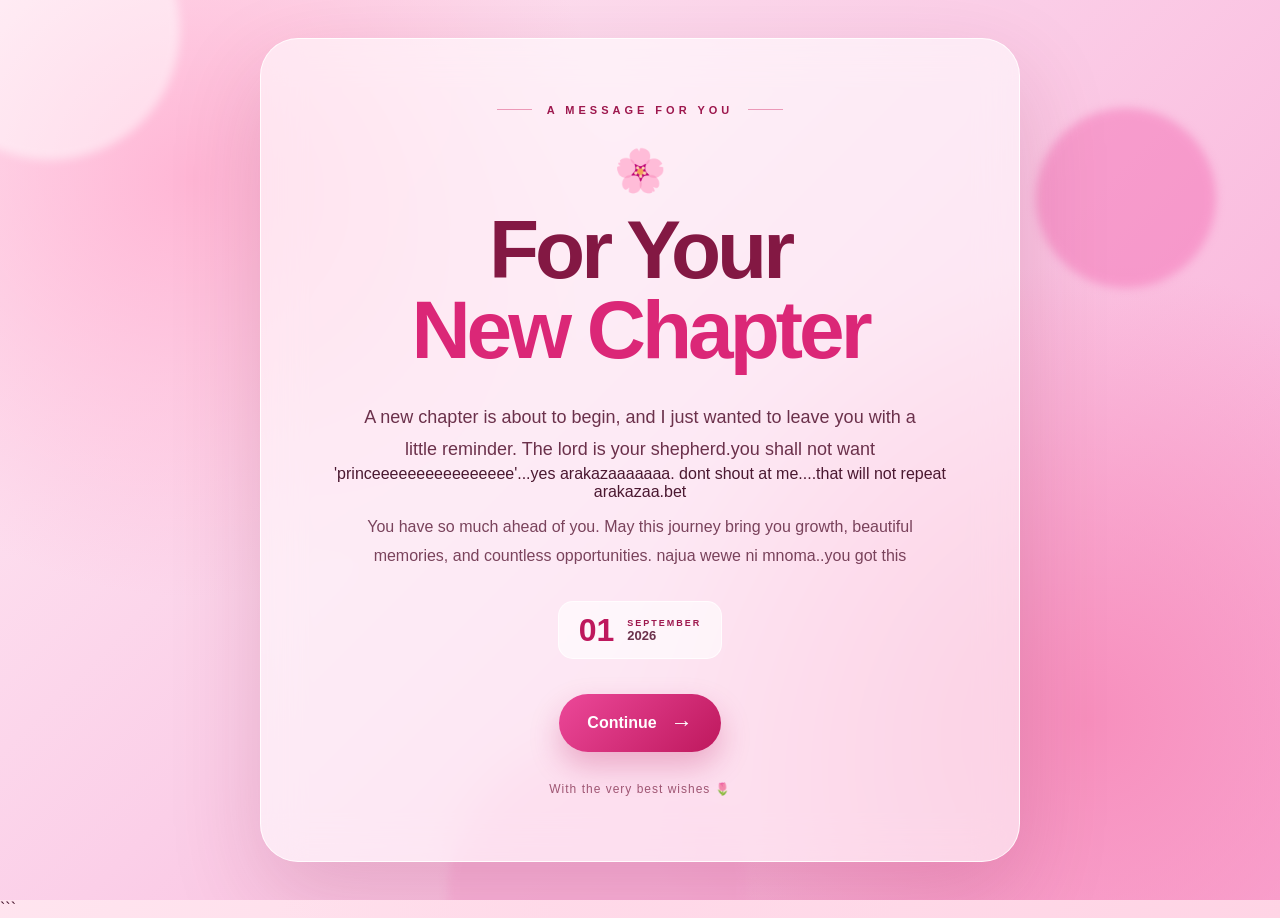
<file: index.html>
<!DOCTYPE html>
<html lang="en">
<head>
    <meta charset="UTF-8">
    <meta name="viewport" content="width=device-width, initial-scale=1.0">

    <title>For Your New Chapter 🌸</title>

    <link rel="stylesheet" href="style.css">
</head>

<body>

    <main class="opening-page">

        <!-- Decorative background -->
        <div class="glow glow-one"></div>
        <div class="glow glow-two"></div>
        <div class="glow glow-three"></div>

        <!-- Main cover -->
        <section class="opening-card">

            <div class="opening-top">
                <span class="opening-line"></span>

                <span class="opening-label">
                    A MESSAGE FOR YOU
                </span>

                <span class="opening-line"></span>
            </div>


            <div class="flower">🌸</div>


            <h1>
                For Your<br>
                <span>New Chapter</span>
            </h1>


            <p class="opening-message">
                A new chapter is about to begin,
                and I just wanted to leave you with
                a little reminder.
                The lord is your shepherd.you shall not want
            </p>
            <p>'princeeeeeeeeeeeeeeee'...yes arakazaaaaaaa.
                dont shout at me....that will not repeat arakazaa.bet

        


            </p>

            <p class="opening-message second">
                You have so much ahead of you.
                May this journey bring you growth,
                beautiful memories, and countless
                opportunities.
                najua wewe ni mnoma..you got this
            </p>


            <div class="date">
                <span>01</span>
                <div>
                    <small>SEPTEMBER</small>
                    <strong>2026</strong>
                </div>
            </div>


            <a href="message.html" class="opening-button">

                <span>Continue</span>

                <span class="arrow">→</span>

            </a>


            <p class="bottom-text">
                With the very best wishes 🌷
            </p>

        </section>

    </main>

</body>
</html>
```
</file>
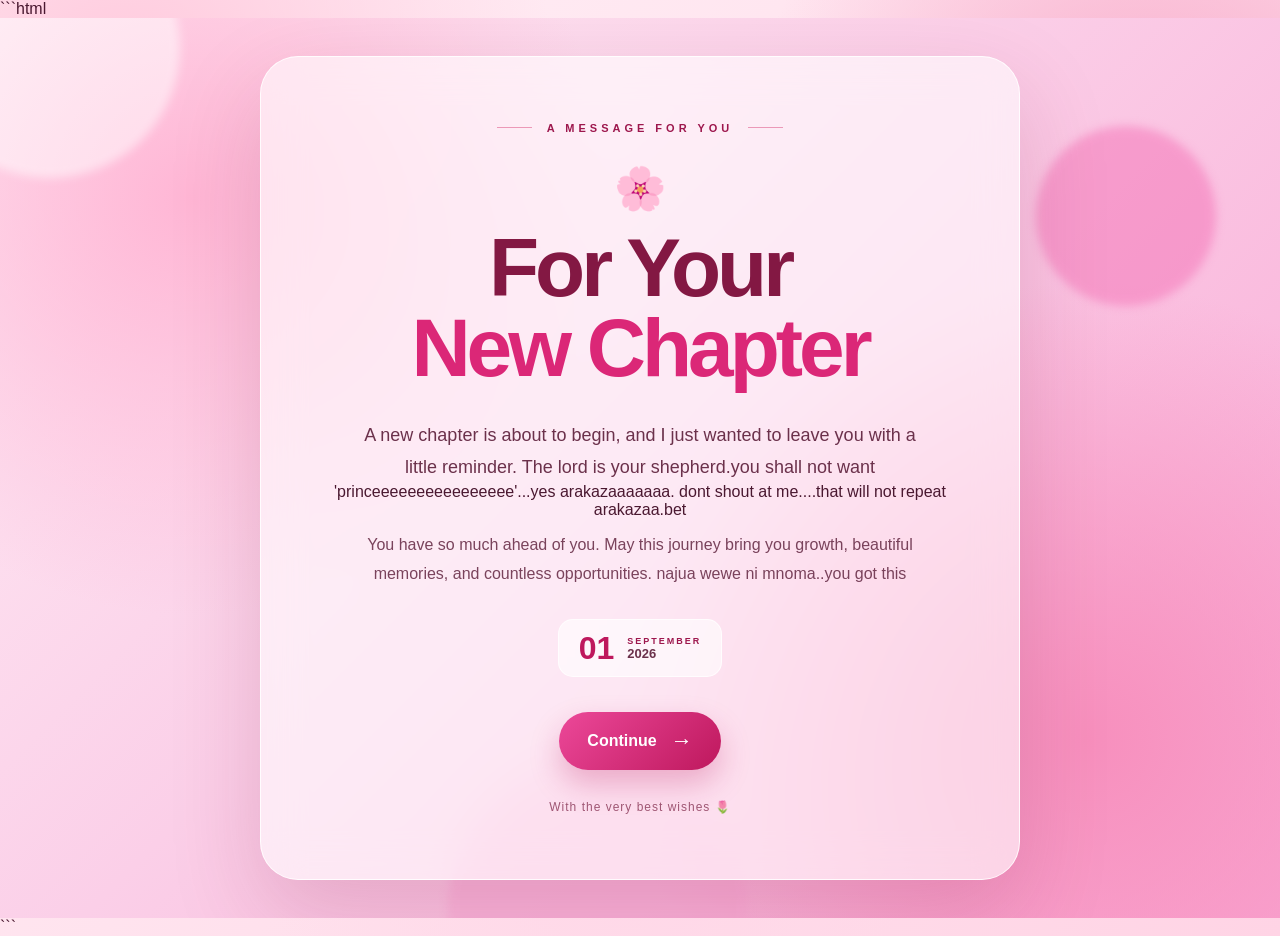
<file: arakaza/index.html>
```html
<!DOCTYPE html>
<html lang="en">
<head>
    <meta charset="UTF-8">
    <meta name="viewport" content="width=device-width, initial-scale=1.0">

    <title>For Your New Chapter 🌸</title>

    <link rel="stylesheet" href="style.css">
</head>

<body>

    <main class="opening-page">

        <!-- Decorative background -->
        <div class="glow glow-one"></div>
        <div class="glow glow-two"></div>
        <div class="glow glow-three"></div>

        <!-- Main cover -->
        <section class="opening-card">

            <div class="opening-top">
                <span class="opening-line"></span>

                <span class="opening-label">
                    A MESSAGE FOR YOU
                </span>

                <span class="opening-line"></span>
            </div>


            <div class="flower">🌸</div>


            <h1>
                For Your<br>
                <span>New Chapter</span>
            </h1>


            <p class="opening-message">
                A new chapter is about to begin,
                and I just wanted to leave you with
                a little reminder.
                The lord is your shepherd.you shall not want
            </p>
            <p>'princeeeeeeeeeeeeeeee'...yes arakazaaaaaaa.
                dont shout at me....that will not repeat arakazaa.bet

        


            </p>

            <p class="opening-message second">
                You have so much ahead of you.
                May this journey bring you growth,
                beautiful memories, and countless
                opportunities.
                najua wewe ni mnoma..you got this
            </p>


            <div class="date">
                <span>01</span>
                <div>
                    <small>SEPTEMBER</small>
                    <strong>2026</strong>
                </div>
            </div>


            <a href="message.html" class="opening-button">

                <span>Continue</span>

                <span class="arrow">→</span>

            </a>


            <p class="bottom-text">
                With the very best wishes 🌷
            </p>

        </section>

    </main>

</body>
</html>
```
</file>
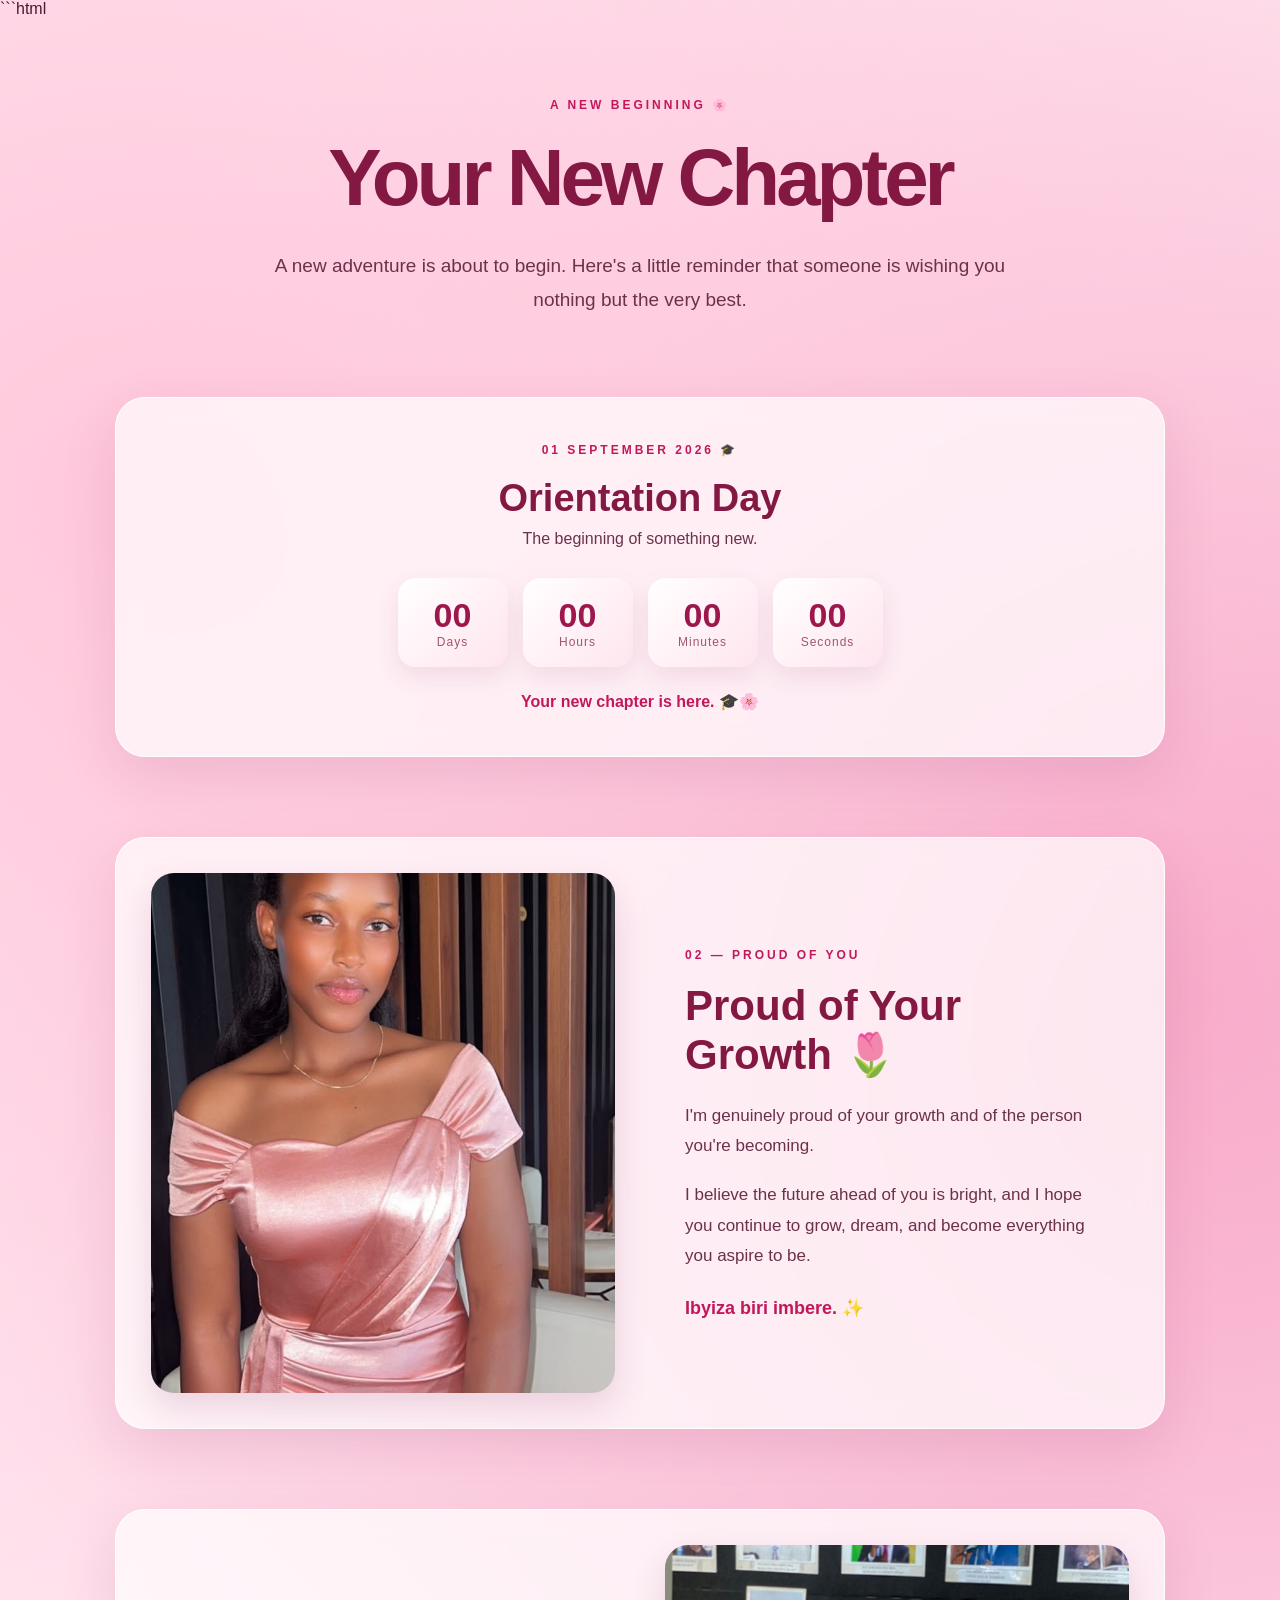
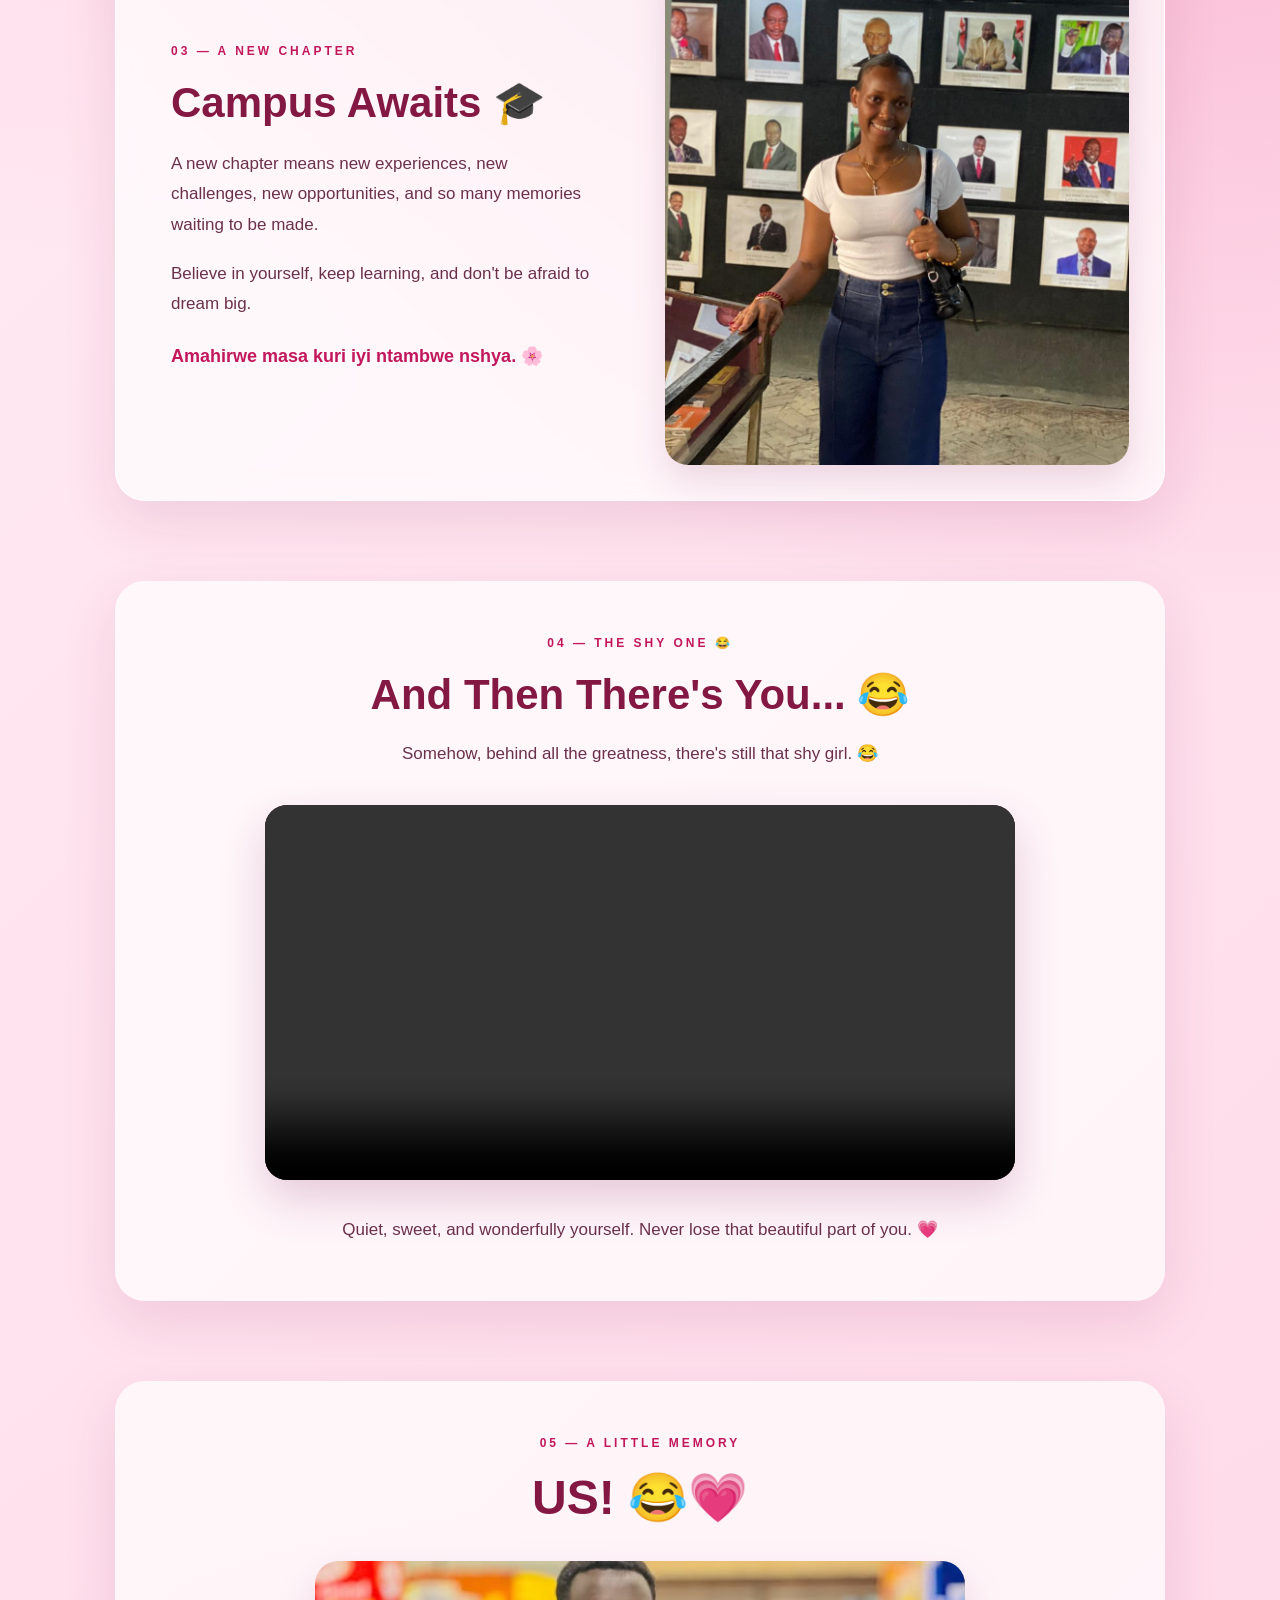
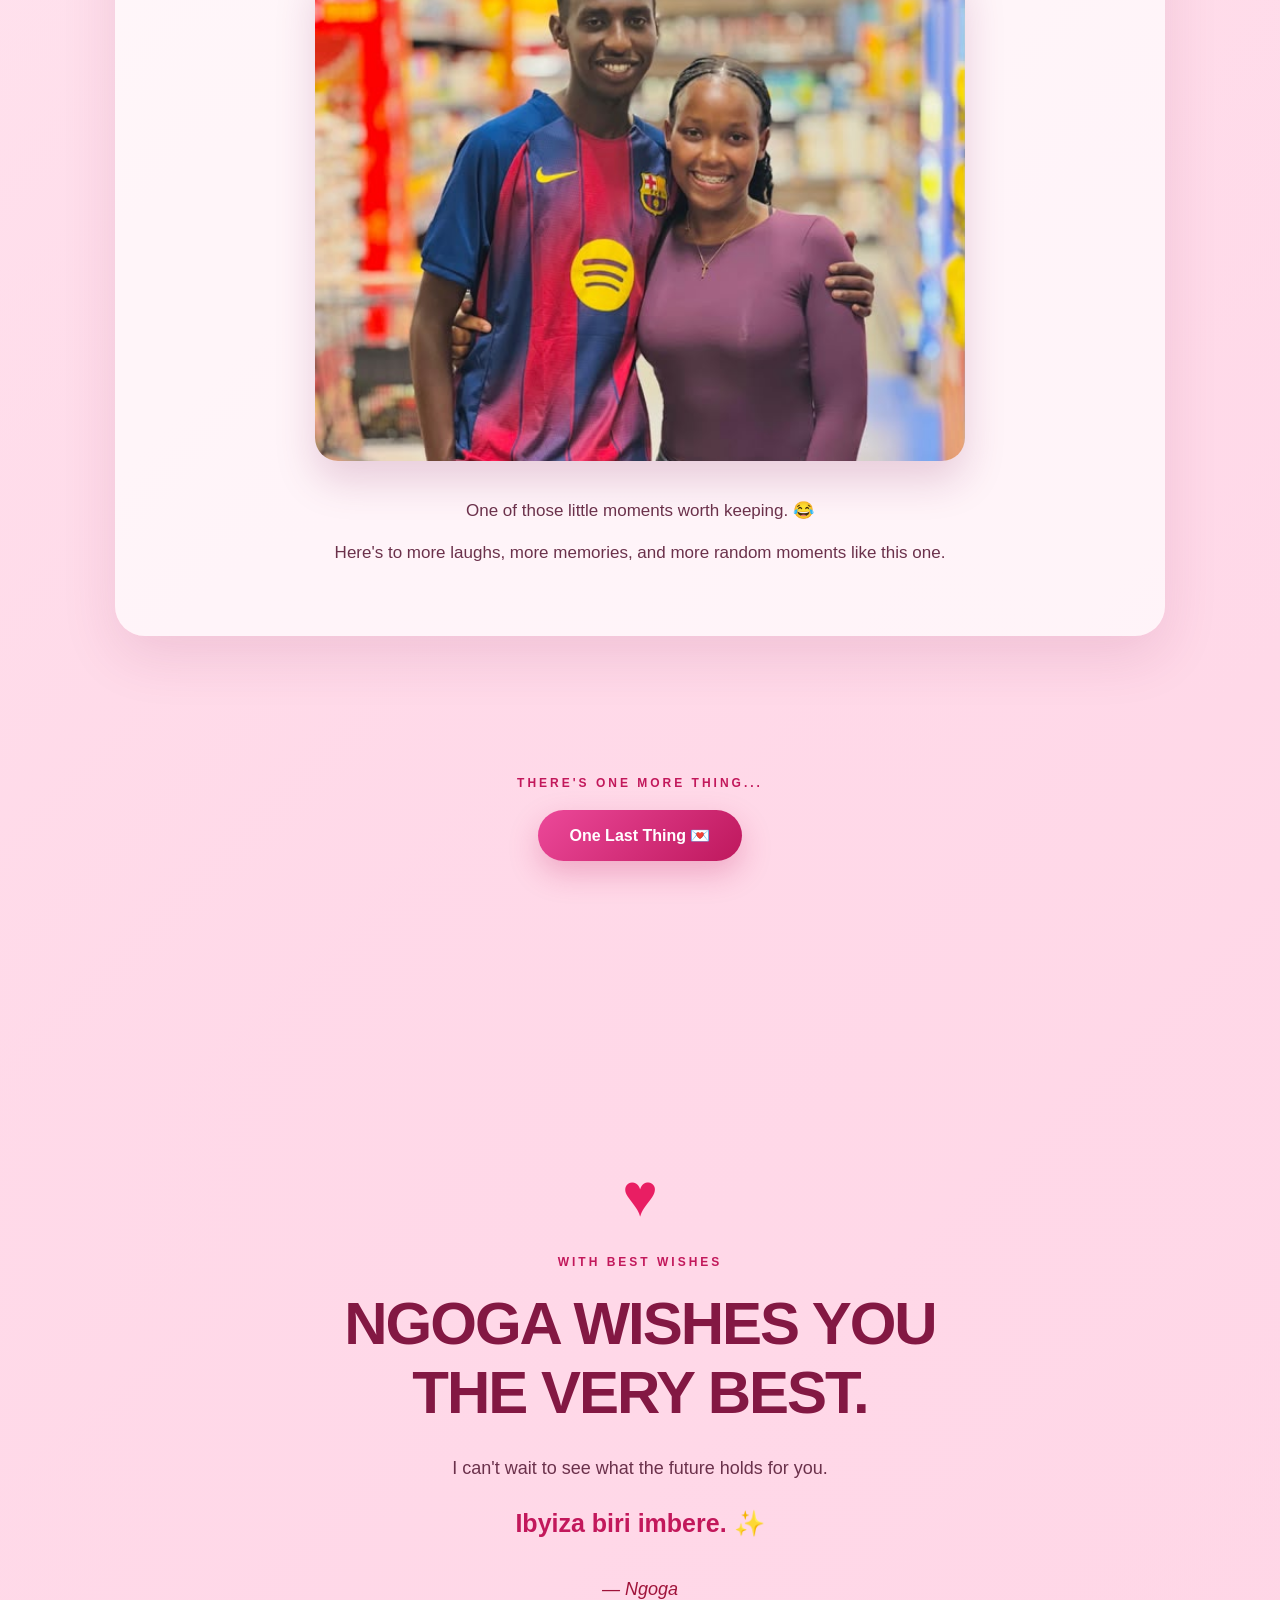
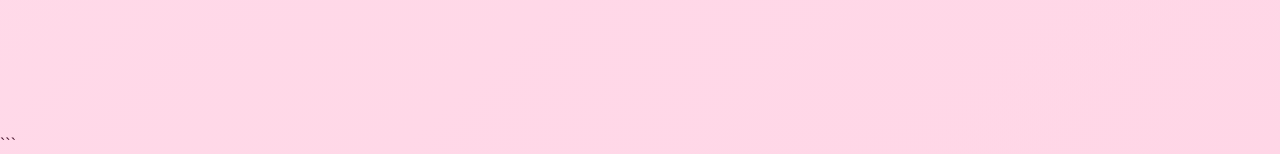
<file: message.html>
```html
<!DOCTYPE html>
<html lang="en">
<head>
    <meta charset="UTF-8">
    <meta name="viewport" content="width=device-width, initial-scale=1.0">

    <title>For Your New Chapter 🌸</title>

    <link rel="stylesheet" href="style.css">
</head>

<body>

    <!-- FLOATING PINK PARTICLES -->
    <div class="particles">
        <span>🌸</span>
        <span>♡</span>
        <span>✦</span>
        <span>🌸</span>
        <span>♡</span>
        <span>✧</span>
        <span>🌸</span>
        <span>♡</span>
    </div>


    <main class="page">

        <!-- INTRO -->
        <section class="message-intro">

            <span class="tag">A NEW BEGINNING 🌸</span>

            <h1>Your New Chapter</h1>

            <p>
                A new adventure is about to begin.
                Here's a little reminder that someone is
                wishing you nothing but the very best.
            </p>

        </section>


        <!-- COUNTDOWN -->
        <section class="countdown-section">

            <span class="small-title">01 SEPTEMBER 2026 🎓</span>

            <h2>Orientation Day</h2>

            <p>
                The beginning of something new.
            </p>

            <div class="countdown">

                <div class="time-box">
                    <span id="days">00</span>
                    <small>Days</small>
                </div>

                <div class="time-box">
                    <span id="hours">00</span>
                    <small>Hours</small>
                </div>

                <div class="time-box">
                    <span id="minutes">00</span>
                    <small>Minutes</small>
                </div>

                <div class="time-box">
                    <span id="seconds">00</span>
                    <small>Seconds</small>
                </div>

            </div>

            <div id="countdown-message">
                Your new chapter is here. 🌸
            </div>

        </section>


        <!-- PICTURE ONE -->
        <section class="memory-card">

            <div class="image-container">
                <img src="arakaza1.jpg" alt="Arakaza">
            </div>

            <div class="content">

                <span class="small-title">
                    02 — PROUD OF YOU
                </span>

                <h2>Proud of Your Growth 🌷</h2>

                <p>
                    I'm genuinely proud of your growth and
                    of the person you're becoming.
                </p>

                <p>
                    I believe the future ahead of you is bright,
                    and I hope you continue to grow, dream,
                    and become everything you aspire to be.
                </p>

                <strong>
                    Ibyiza biri imbere. ✨
                </strong>

            </div>

        </section>


        <!-- PICTURE TWO -->
        <section class="memory-card reverse">

            <div class="image-container">
                <img src="arakaza2.jpg" alt="Arakaza">
            </div>

            <div class="content">

                <span class="small-title">
                    03 — A NEW CHAPTER
                </span>

                <h2>Campus Awaits 🎓</h2>

                <p>
                    A new chapter means new experiences,
                    new challenges, new opportunities,
                    and so many memories waiting to be made.
                </p>

                <p>
                    Believe in yourself, keep learning,
                    and don't be afraid to dream big.
                </p>

                <strong>
                    Amahirwe masa kuri iyi ntambwe nshya. 🌸
                </strong>

            </div>

        </section>


        <!-- VIDEO -->
        <section class="video-section">

            <span class="small-title">
                04 — THE SHY ONE 😂
            </span>

            <h2>And Then There's You... 😂</h2>

            <p>
                Somehow, behind all the greatness,
                there's still that shy girl. 😂
            </p>

            <div class="video-container">

                <video controls playsinline>
                    <source src="arakaza.mp4" type="video/mp4">
                    Your browser does not support the video.
                </video>

            </div>

            <p class="video-text">
                Quiet, sweet, and wonderfully yourself.
                Never lose that beautiful part of you. 💗
            </p>

        </section>


        <!-- US -->
        <section class="us-section">

            <span class="small-title">
                05 — A LITTLE MEMORY
            </span>

            <h2>US! 😂💗</h2>

            <div class="us-image">
                <img src="us.jpg" alt="Us together">
            </div>

            <p>
                One of those little moments worth keeping. 😂
            </p>

            <p>
                Here's to more laughs, more memories,
                and more random moments like this one.
            </p>

        </section>


        <!-- HIDDEN MESSAGE -->
        <section class="last-thing-section">

            <span class="small-title">
                THERE'S ONE MORE THING...
            </span>

            <button id="lastThingButton">
                One Last Thing 💌
            </button>

            <div id="hiddenMessage" class="hidden-message">

                <h2>You've Got This. 🌸</h2>

                <p>
                    Whatever this new chapter brings,
                    remember to enjoy the journey.
                </p>

                <p>
                    Believe in yourself, keep going,
                    and don't forget to smile. 😂💗
                </p>

                <strong>
                    Komera. ✨
                </strong>

            </div>

        </section>


        <!-- FINAL MESSAGE -->
        <section class="final-section">

            <div class="heart">♥</div>

            <span class="small-title">
                WITH BEST WISHES
            </span>

            <h2>
                NGOGA WISHES YOU
                <br>
                THE VERY BEST.
            </h2>

            <p>
                I can't wait to see what the future holds for you.
            </p>

            <h3>
                Ibyiza biri imbere. ✨
            </h3>

            <p class="signature">
                — Ngoga
            </p>

        </section>

    </main>


    <!-- JAVASCRIPT -->
    <script>

        /* COUNTDOWN */

        const orientationDate =
            new Date("September 1, 2026 00:00:00").getTime();

        function updateCountdown() {

            const now = new Date().getTime();

            const distance = orientationDate - now;

            if (distance <= 0) {

                document.getElementById("days").textContent = "00";
                document.getElementById("hours").textContent = "00";
                document.getElementById("minutes").textContent = "00";
                document.getElementById("seconds").textContent = "00";

                document.getElementById("countdown-message").textContent =
                    "Your new chapter is here. 🎓🌸";

                return;
            }

            const days = Math.floor(
                distance / (1000 * 60 * 60 * 24)
            );

            const hours = Math.floor(
                (distance % (1000 * 60 * 60 * 24))
                / (1000 * 60 * 60)
            );

            const minutes = Math.floor(
                (distance % (1000 * 60 * 60))
                / (1000 * 60)
            );

            const seconds = Math.floor(
                (distance % (1000 * 60))
                / 1000
            );

            document.getElementById("days").textContent =
                String(days).padStart(2, "0");

            document.getElementById("hours").textContent =
                String(hours).padStart(2, "0");

            document.getElementById("minutes").textContent =
                String(minutes).padStart(2, "0");

            document.getElementById("seconds").textContent =
                String(seconds).padStart(2, "0");
        }

        updateCountdown();

        setInterval(updateCountdown, 1000);


        /* HIDDEN MESSAGE */

        const button =
            document.getElementById("lastThingButton");

        const hiddenMessage =
            document.getElementById("hiddenMessage");

        button.addEventListener("click", function () {

            hiddenMessage.classList.toggle("show");

            if (hiddenMessage.classList.contains("show")) {

                button.textContent = "A Little More 💗";

            } else {

                button.textContent = "One Last Thing 💌";

            }

        });

    </script>

</body>
</html>
```
</file>
<file: style.css>
* { margin: 0; padding: 0; box-sizing: border-box; }
html {
    scroll-behavior: smooth;
}

body {
    font-family: "Segoe UI", Arial, sans-serif;

    color: #4a1830;

    min-height: 100vh;

    overflow-x: hidden;

    background:
        radial-gradient(
            circle at 10% 10%,
            #ffc8dc 0%,
            transparent 30%
        ),
        radial-gradient(
            circle at 90% 20%,
            #f7a6c7 0%,
            transparent 30%
        ),
        radial-gradient(
            circle at 50% 90%,
            #ffd8e8 0%,
            transparent 35%
        ),
        linear-gradient(
            135deg,
            #fff0f6,
            #ffd4e5
        );
}


/* =========================
   FLOATING PARTICLES
========================= */

.particles {
    position: fixed;

    inset: 0;

    pointer-events: none;

    overflow: hidden;

    z-index: 0;
}

.particles span {
    position: absolute;

    bottom: -50px;

    font-size: 22px;

    opacity: 0.45;

    animation: floatUp linear infinite;
}

.particles span:nth-child(1) {
    left: 8%;
    animation-duration: 12s;
}

.particles span:nth-child(2) {
    left: 20%;
    animation-duration: 15s;
    animation-delay: 3s;
}

.particles span:nth-child(3) {
    left: 35%;
    animation-duration: 11s;
    animation-delay: 1s;
}

.particles span:nth-child(4) {
    left: 48%;
    animation-duration: 17s;
    animation-delay: 5s;
}

.particles span:nth-child(5) {
    left: 63%;
    animation-duration: 13s;
    animation-delay: 2s;
}

.particles span:nth-child(6) {
    left: 76%;
    animation-duration: 16s;
    animation-delay: 4s;
}

.particles span:nth-child(7) {
    left: 88%;
    animation-duration: 12s;
    animation-delay: 6s;
}

.particles span:nth-child(8) {
    left: 55%;
    animation-duration: 14s;
    animation-delay: 7s;
}

@keyframes floatUp {

    from {
        transform: translateY(0) rotate(0deg);

        opacity: 0;
    }

    15% {
        opacity: 0.45;
    }

    85% {
        opacity: 0.45;
    }

    to {
        transform:
            translateY(-110vh)
            rotate(360deg);

        opacity: 0;
    }
}


/* =========================
   PAGE
========================= */

.page {
    position: relative;

    z-index: 1;

    width: 100%;

    max-width: 1100px;

    margin: auto;

    padding: 80px 25px;
}


/* =========================
   INTRO
========================= */

.message-intro {
    max-width: 760px;

    text-align: center;

    margin: 0 auto 80px;

    animation: fadeUp 1s ease;
}

.tag,
.small-title {
    display: block;

    color: #c2185b;

    font-size: 12px;

    font-weight: 700;

    letter-spacing: 3px;

    margin-bottom: 20px;
}

.message-intro h1 {
    color: #831843;

    font-size: clamp(48px, 8vw, 80px);

    letter-spacing: -4px;

    margin-bottom: 25px;
}

.message-intro p {
    color: #6b314b;

    font-size: 19px;

    line-height: 1.8;
}


/* =========================
   COUNTDOWN
========================= */

.countdown-section {
    text-align: center;

    padding: 45px 30px;

    margin-bottom: 80px;

    border-radius: 30px;

    background: rgba(255, 255, 255, 0.7);

    border: 1px solid rgba(255, 255, 255, 0.85);

    box-shadow:
        0 20px 55px rgba(130, 24, 83, 0.12);

    backdrop-filter: blur(12px);
}

.countdown-section h2 {
    color: #831843;

    font-size: 38px;

    margin-bottom: 10px;
}

.countdown-section p {
    color: #6b314b;

    margin-bottom: 30px;
}

.countdown {
    display: flex;

    justify-content: center;

    gap: 15px;

    flex-wrap: wrap;
}

.time-box {
    min-width: 110px;

    padding: 18px 15px;

    border-radius: 18px;

    background: linear-gradient(
        135deg,
        #fff,
        #ffe5ef
    );

    box-shadow:
        0 10px 25px rgba(130, 24, 83, 0.1);
}

.time-box span {
    display: block;

    color: #9d174d;

    font-size: 34px;

    font-weight: 800;
}

.time-box small {
    color: #9f5673;

    font-size: 12px;

    letter-spacing: 1px;
}

#countdown-message {
    margin-top: 25px;

    color: #c2185b;

    font-weight: 700;
}


/* =========================
   MEMORY CARDS
========================= */

.memory-card {
    display: grid;

    grid-template-columns: 1fr 1fr;

    gap: 50px;

    align-items: center;

    margin-bottom: 80px;

    padding: 35px;

    background: rgba(255, 255, 255, 0.7);

    border: 1px solid rgba(255, 255, 255, 0.85);

    border-radius: 30px;

    box-shadow:
        0 20px 55px rgba(130, 24, 83, 0.12);

    backdrop-filter: blur(12px);
}

.memory-card.reverse
.image-container {
    order: 2;
}

.memory-card.reverse
.content {
    order: 1;
}


/* =========================
   IMAGES
========================= */

.image-container {
    width: 100%;

    height: 520px;

    overflow: hidden;

    border-radius: 23px;

    box-shadow:
        0 15px 35px rgba(130, 24, 83, 0.15);
}

.image-container img {
    width: 100%;

    height: 100%;

    object-fit: cover;

    transition: transform 0.6s ease;
}

.image-container:hover img {
    transform: scale(1.04);
}


/* =========================
   CONTENT
========================= */

.content {
    padding: 20px;
}

.content h2 {
    color: #831843;

    font-size: 42px;

    margin-bottom: 22px;
}

.content p {
    color: #6b314b;

    font-size: 17px;

    line-height: 1.8;

    margin-bottom: 18px;
}

.content strong {
    display: block;

    color: #c2185b;

    font-size: 18px;

    margin-top: 25px;
}


/* =========================
   VIDEO
========================= */

.video-section {
    text-align: center;

    padding: 55px 35px;

    margin-bottom: 80px;

    background: rgba(255, 255, 255, 0.7);

    border-radius: 30px;

    box-shadow:
        0 20px 55px rgba(130, 24, 83, 0.12);
}

.video-section h2 {
    color: #831843;

    font-size: 42px;

    margin-bottom: 20px;
}

.video-section p {
    color: #6b314b;

    font-size: 17px;

    line-height: 1.8;
}

.video-container {
    max-width: 750px;

    margin: 35px auto;

    overflow: hidden;

    border-radius: 22px;

    background: #1f0a14;

    box-shadow:
        0 20px 45px rgba(130, 24, 83, 0.2);
}

.video-container video {
    display: block;

    width: 100%;

    max-height: 650px;
}

.video-text {
    max-width: 650px;

    margin: auto;
}


/* =========================
   US
========================= */

.us-section {
    text-align: center;

    padding: 55px 35px;

    margin-bottom: 80px;

    background: rgba(255, 255, 255, 0.7);

    border-radius: 30px;

    box-shadow:
        0 20px 55px rgba(130, 24, 83, 0.12);
}

.us-section h2 {
    color: #831843;

    font-size: 48px;

    margin-bottom: 20px;
}

.us-image {
    width: 100%;

    max-width: 650px;

    height: 500px;

    margin: 35px auto;

    overflow: hidden;

    border-radius: 23px;

    box-shadow:
        0 20px 40px rgba(130, 24, 83, 0.18);
}

.us-image img {
    width: 100%;

    height: 100%;

    object-fit: cover;

    transition: transform 0.6s ease;
}

.us-image:hover img {
    transform: scale(1.04);
}

.us-section p {
    color: #6b314b;

    font-size: 17px;

    line-height: 1.8;

    margin-bottom: 12px;
}


/* =========================
   ONE LAST THING
========================= */

.last-thing-section {
    text-align: center;

    padding: 60px 30px;

    margin-bottom: 60px;
}

#lastThingButton {
    border: none;

    padding: 16px 32px;

    border-radius: 50px;

    color: white;

    background: linear-gradient(
        135deg,
        #ec4899,
        #be185d
    );

    font-size: 16px;

    font-weight: 700;

    cursor: pointer;

    box-shadow:
        0 12px 30px rgba(190, 24, 93, 0.25);

    transition: all 0.3s ease;
}

#lastThingButton:hover {
    transform: translateY(-4px);

    box-shadow:
        0 18px 35px rgba(190, 24, 93, 0.35);
}

.hidden-message {
    max-width: 650px;

    margin: 30px auto 0;

    padding: 35px;

    background: rgba(255, 255, 255, 0.75);

    border-radius: 25px;

    box-shadow:
        0 15px 40px rgba(130, 24, 83, 0.12);

    opacity: 0;

    max-height: 0;

    overflow: hidden;

    transform: translateY(20px);

    transition:
        opacity 0.5s ease,
        max-height 0.6s ease,
        transform 0.5s ease;
}

.hidden-message.show {
    opacity: 1;

    max-height: 400px;

    transform: translateY(0);
}

.hidden-message h2 {
    color: #831843;

    margin-bottom: 18px;

    font-size: 32px;
}

.hidden-message p {
    color: #6b314b;

    line-height: 1.8;

    margin-bottom: 12px;
}

.hidden-message strong {
    color: #c2185b;
}


/* =========================
   FINAL
========================= */

.final-section {
    text-align: center;

    padding: 80px 20px 50px;
}

.heart {
    color: #e91e63;

    font-size: 60px;

    margin-bottom: 25px;

    animation: heartbeat 1.5s infinite;
}

.final-section h2 {
    color: #831843;

    font-size: clamp(35px, 6vw, 60px);

    letter-spacing: -2px;

    margin-bottom: 25px;
}

.final-section p {
    color: #6b314b;

    font-size: 18px;

    line-height: 1.8;
}

.final-section h3 {
    color: #c2185b;

    font-size: 25px;

    margin-top: 25px;
}

.signature {
    margin-top: 35px;

    color: #9f1239 !important;

    font-style: italic;
}


/* =========================
   ANIMATIONS
========================= */

@keyframes fadeUp {

    from {
        opacity: 0;

        transform: translateY(35px);
    }

    to {
        opacity: 1;

        transform: translateY(0);
    }
}

@keyframes heartbeat {

    0%,
    100% {
        transform: scale(1);
    }

    50% {
        transform: scale(1.15);
    }
}


/* =========================
   MOBILE
========================= */

@media (max-width: 750px) {

    .landing-card {
        padding: 50px 25px;
    }

    .page {
        padding: 50px 15px;
    }

    .memory-card {
        grid-template-columns: 1fr;

        padding: 20px;

        gap: 20px;
    }

    .memory-card.reverse
    .image-container {
        order: 1;
    }

    .memory-card.reverse
    .content {
        order: 2;
    }

    .image-container {
        height: 430px;
    }

    .content {
        padding: 15px 5px;
    }

    .content h2,
    .video-section h2 {
        font-size: 34px;
    }

    .us-section h2 {
        font-size: 38px;
    }

    .video-section,
    .us-section {
        padding: 40px 20px;
    }

    .us-image {
        height: 400px;
    }

    .countdown-section {
        padding: 40px 15px;
    }

    .time-box {
        min-width: 75px;

        padding: 15px 8px;
    }

    .time-box span {
        font-size: 25px;
    }

    .final-section {
        padding-top: 50px;
    }
}



/* ==================================================
   PREMIUM OPENING PAGE
================================================== */

.opening-page {
    min-height: 100vh;

    position: relative;

    display: flex;

    align-items: center;

    justify-content: center;

    padding: 30px;

    overflow: hidden;

    background:
        radial-gradient(
            circle at 15% 20%,
            #ffb6d5,
            transparent 32%
        ),
        radial-gradient(
            circle at 85% 80%,
            #f78fbd,
            transparent 35%
        ),
        linear-gradient(
            135deg,
            #ffedf5,
            #fbcfe8 45%,
            #f9a8d4
        );
}


/* Decorative glowing circles */

.glow {
    position: absolute;

    border-radius: 50%;

    filter: blur(5px);

    opacity: 0.5;

    animation: openingFloat 7s ease-in-out infinite;
}

.glow-one {
    width: 260px;
    height: 260px;

    background: #ffffff;

    top: -100px;
    left: -80px;
}

.glow-two {
    width: 180px;
    height: 180px;

    background: #f472b6;

    right: 5%;
    top: 12%;

    animation-delay: 2s;
}

.glow-three {
    width: 300px;
    height: 300px;

    background: #f9a8d4;

    bottom: -140px;
    left: 35%;

    animation-delay: 4s;
}


/* Main glass card */

.opening-card {
    position: relative;

    z-index: 2;

    width: 100%;

    max-width: 760px;

    padding: 65px 70px;

    text-align: center;

    border-radius: 38px;

    background: rgba(255, 255, 255, 0.58);

    border: 1px solid rgba(255, 255, 255, 0.85);

    backdrop-filter: blur(20px);

    -webkit-backdrop-filter: blur(20px);

    box-shadow:
        0 35px 90px rgba(131, 24, 67, 0.18);

    animation: openingAppear 1.1s ease;
}


/* Top label */

.opening-top {
    display: flex;

    align-items: center;

    justify-content: center;

    gap: 15px;

    margin-bottom: 30px;
}

.opening-label {
    color: #9d174d;

    font-size: 11px;

    font-weight: 800;

    letter-spacing: 4px;
}

.opening-line {
    width: 35px;

    height: 1px;

    background: #d9467b;

    opacity: 0.5;
}


/* Flower */

.flower {
    font-size: 42px;

    margin-bottom: 15px;

    animation: flowerFloat 3s ease-in-out infinite;
}


/* Heading */

.opening-card h1 {
    color: #831843;

    font-size: clamp(50px, 8vw, 82px);

    line-height: 0.98;

    letter-spacing: -4px;

    margin-bottom: 30px;
}

.opening-card h1 span {
    color: #db2777;
}


/* Message */

.opening-message {
    max-width: 580px;

    margin: auto;

    color: #6b314b;

    font-size: 18px;

    line-height: 1.8;
}

.opening-message.second {
    margin-top: 12px;

    font-size: 16px;

    opacity: 0.9;
}


/* Date */

.date {
    display: inline-flex;

    align-items: center;

    gap: 13px;

    margin: 30px 0;

    padding: 12px 20px;

    border-radius: 15px;

    background: rgba(255, 255, 255, 0.6);

    border: 1px solid rgba(255, 255, 255, 0.8);

    text-align: left;
}

.date > span {
    color: #be185d;

    font-size: 32px;

    font-weight: 800;

    line-height: 1;
}

.date small {
    display: block;

    color: #9d174d;

    font-size: 9px;

    font-weight: 800;

    letter-spacing: 2px;
}

.date strong {
    display: block;

    color: #6b314b;

    font-size: 13px;
}


/* Continue button */

.opening-button {
    display: flex;

    align-items: center;

    justify-content: center;

    gap: 14px;

    width: fit-content;

    margin: 5px auto 0;

    padding: 16px 28px;

    color: #ffffff;

    background:
        linear-gradient(
            135deg,
            #ec4899,
            #be185d
        );

    border-radius: 50px;

    text-decoration: none;

    font-size: 16px;

    font-weight: 700;

    box-shadow:
        0 14px 30px rgba(190, 24, 93, 0.28);

    transition:
        transform 0.3s ease,
        box-shadow 0.3s ease;
}

.opening-button:hover {
    transform: translateY(-4px);

    box-shadow:
        0 20px 40px rgba(190, 24, 93, 0.4);
}

.arrow {
    font-size: 22px;

    transition: transform 0.3s ease;
}

.opening-button:hover .arrow {
    transform: translateX(6px);
}


/* Bottom */

.bottom-text {
    margin-top: 30px;

    color: #9f5673;

    font-size: 12px;

    letter-spacing: 1px;
}


/* Animations */

@keyframes openingAppear {

    from {
        opacity: 0;

        transform: translateY(35px) scale(0.97);
    }

    to {
        opacity: 1;

        transform: translateY(0) scale(1);
    }

}

@keyframes flowerFloat {

    0%,
    100% {
        transform: translateY(0) rotate(0deg);
    }

    50% {
        transform: translateY(-7px) rotate(3deg);
    }

}

@keyframes openingFloat {

    0%,
    100% {
        transform: translateY(0);
    }

    50% {
        transform: translateY(-25px);
    }

}


/* Mobile */

@media (max-width: 600px) {

    .opening-page {
        padding: 18px;
    }

    .opening-card {
        padding: 45px 25px;

        border-radius: 30px;
    }

    .opening-card h1 {
        font-size: 52px;

        letter-spacing: -3px;
    }

    .opening-message {
        font-size: 16px;
    }

    .opening-message.second {
        font-size: 15px;
    }

    .opening-label {
        font-size: 9px;

        letter-spacing: 3px;
    }

    .opening-line {
        width: 20px;
    }

}
</file>
<file: arakaza/style.css>
* { margin: 0; padding: 0; box-sizing: border-box; }
html {
    scroll-behavior: smooth;
}

body {
    font-family: "Segoe UI", Arial, sans-serif;

    color: #4a1830;

    min-height: 100vh;

    overflow-x: hidden;

    background:
        radial-gradient(
            circle at 10% 10%,
            #ffc8dc 0%,
            transparent 30%
        ),
        radial-gradient(
            circle at 90% 20%,
            #f7a6c7 0%,
            transparent 30%
        ),
        radial-gradient(
            circle at 50% 90%,
            #ffd8e8 0%,
            transparent 35%
        ),
        linear-gradient(
            135deg,
            #fff0f6,
            #ffd4e5
        );
}


/* =========================
   FLOATING PARTICLES
========================= */

.particles {
    position: fixed;

    inset: 0;

    pointer-events: none;

    overflow: hidden;

    z-index: 0;
}

.particles span {
    position: absolute;

    bottom: -50px;

    font-size: 22px;

    opacity: 0.45;

    animation: floatUp linear infinite;
}

.particles span:nth-child(1) {
    left: 8%;
    animation-duration: 12s;
}

.particles span:nth-child(2) {
    left: 20%;
    animation-duration: 15s;
    animation-delay: 3s;
}

.particles span:nth-child(3) {
    left: 35%;
    animation-duration: 11s;
    animation-delay: 1s;
}

.particles span:nth-child(4) {
    left: 48%;
    animation-duration: 17s;
    animation-delay: 5s;
}

.particles span:nth-child(5) {
    left: 63%;
    animation-duration: 13s;
    animation-delay: 2s;
}

.particles span:nth-child(6) {
    left: 76%;
    animation-duration: 16s;
    animation-delay: 4s;
}

.particles span:nth-child(7) {
    left: 88%;
    animation-duration: 12s;
    animation-delay: 6s;
}

.particles span:nth-child(8) {
    left: 55%;
    animation-duration: 14s;
    animation-delay: 7s;
}

@keyframes floatUp {

    from {
        transform: translateY(0) rotate(0deg);

        opacity: 0;
    }

    15% {
        opacity: 0.45;
    }

    85% {
        opacity: 0.45;
    }

    to {
        transform:
            translateY(-110vh)
            rotate(360deg);

        opacity: 0;
    }
}


/* =========================
   PAGE
========================= */

.page {
    position: relative;

    z-index: 1;

    width: 100%;

    max-width: 1100px;

    margin: auto;

    padding: 80px 25px;
}


/* =========================
   INTRO
========================= */

.message-intro {
    max-width: 760px;

    text-align: center;

    margin: 0 auto 80px;

    animation: fadeUp 1s ease;
}

.tag,
.small-title {
    display: block;

    color: #c2185b;

    font-size: 12px;

    font-weight: 700;

    letter-spacing: 3px;

    margin-bottom: 20px;
}

.message-intro h1 {
    color: #831843;

    font-size: clamp(48px, 8vw, 80px);

    letter-spacing: -4px;

    margin-bottom: 25px;
}

.message-intro p {
    color: #6b314b;

    font-size: 19px;

    line-height: 1.8;
}


/* =========================
   COUNTDOWN
========================= */

.countdown-section {
    text-align: center;

    padding: 45px 30px;

    margin-bottom: 80px;

    border-radius: 30px;

    background: rgba(255, 255, 255, 0.7);

    border: 1px solid rgba(255, 255, 255, 0.85);

    box-shadow:
        0 20px 55px rgba(130, 24, 83, 0.12);

    backdrop-filter: blur(12px);
}

.countdown-section h2 {
    color: #831843;

    font-size: 38px;

    margin-bottom: 10px;
}

.countdown-section p {
    color: #6b314b;

    margin-bottom: 30px;
}

.countdown {
    display: flex;

    justify-content: center;

    gap: 15px;

    flex-wrap: wrap;
}

.time-box {
    min-width: 110px;

    padding: 18px 15px;

    border-radius: 18px;

    background: linear-gradient(
        135deg,
        #fff,
        #ffe5ef
    );

    box-shadow:
        0 10px 25px rgba(130, 24, 83, 0.1);
}

.time-box span {
    display: block;

    color: #9d174d;

    font-size: 34px;

    font-weight: 800;
}

.time-box small {
    color: #9f5673;

    font-size: 12px;

    letter-spacing: 1px;
}

#countdown-message {
    margin-top: 25px;

    color: #c2185b;

    font-weight: 700;
}


/* =========================
   MEMORY CARDS
========================= */

.memory-card {
    display: grid;

    grid-template-columns: 1fr 1fr;

    gap: 50px;

    align-items: center;

    margin-bottom: 80px;

    padding: 35px;

    background: rgba(255, 255, 255, 0.7);

    border: 1px solid rgba(255, 255, 255, 0.85);

    border-radius: 30px;

    box-shadow:
        0 20px 55px rgba(130, 24, 83, 0.12);

    backdrop-filter: blur(12px);
}

.memory-card.reverse
.image-container {
    order: 2;
}

.memory-card.reverse
.content {
    order: 1;
}


/* =========================
   IMAGES
========================= */

.image-container {
    width: 100%;

    height: 520px;

    overflow: hidden;

    border-radius: 23px;

    box-shadow:
        0 15px 35px rgba(130, 24, 83, 0.15);
}

.image-container img {
    width: 100%;

    height: 100%;

    object-fit: cover;

    transition: transform 0.6s ease;
}

.image-container:hover img {
    transform: scale(1.04);
}


/* =========================
   CONTENT
========================= */

.content {
    padding: 20px;
}

.content h2 {
    color: #831843;

    font-size: 42px;

    margin-bottom: 22px;
}

.content p {
    color: #6b314b;

    font-size: 17px;

    line-height: 1.8;

    margin-bottom: 18px;
}

.content strong {
    display: block;

    color: #c2185b;

    font-size: 18px;

    margin-top: 25px;
}


/* =========================
   VIDEO
========================= */

.video-section {
    text-align: center;

    padding: 55px 35px;

    margin-bottom: 80px;

    background: rgba(255, 255, 255, 0.7);

    border-radius: 30px;

    box-shadow:
        0 20px 55px rgba(130, 24, 83, 0.12);
}

.video-section h2 {
    color: #831843;

    font-size: 42px;

    margin-bottom: 20px;
}

.video-section p {
    color: #6b314b;

    font-size: 17px;

    line-height: 1.8;
}

.video-container {
    max-width: 750px;

    margin: 35px auto;

    overflow: hidden;

    border-radius: 22px;

    background: #1f0a14;

    box-shadow:
        0 20px 45px rgba(130, 24, 83, 0.2);
}

.video-container video {
    display: block;

    width: 100%;

    max-height: 650px;
}

.video-text {
    max-width: 650px;

    margin: auto;
}


/* =========================
   US
========================= */

.us-section {
    text-align: center;

    padding: 55px 35px;

    margin-bottom: 80px;

    background: rgba(255, 255, 255, 0.7);

    border-radius: 30px;

    box-shadow:
        0 20px 55px rgba(130, 24, 83, 0.12);
}

.us-section h2 {
    color: #831843;

    font-size: 48px;

    margin-bottom: 20px;
}

.us-image {
    width: 100%;

    max-width: 650px;

    height: 500px;

    margin: 35px auto;

    overflow: hidden;

    border-radius: 23px;

    box-shadow:
        0 20px 40px rgba(130, 24, 83, 0.18);
}

.us-image img {
    width: 100%;

    height: 100%;

    object-fit: cover;

    transition: transform 0.6s ease;
}

.us-image:hover img {
    transform: scale(1.04);
}

.us-section p {
    color: #6b314b;

    font-size: 17px;

    line-height: 1.8;

    margin-bottom: 12px;
}


/* =========================
   ONE LAST THING
========================= */

.last-thing-section {
    text-align: center;

    padding: 60px 30px;

    margin-bottom: 60px;
}

#lastThingButton {
    border: none;

    padding: 16px 32px;

    border-radius: 50px;

    color: white;

    background: linear-gradient(
        135deg,
        #ec4899,
        #be185d
    );

    font-size: 16px;

    font-weight: 700;

    cursor: pointer;

    box-shadow:
        0 12px 30px rgba(190, 24, 93, 0.25);

    transition: all 0.3s ease;
}

#lastThingButton:hover {
    transform: translateY(-4px);

    box-shadow:
        0 18px 35px rgba(190, 24, 93, 0.35);
}

.hidden-message {
    max-width: 650px;

    margin: 30px auto 0;

    padding: 35px;

    background: rgba(255, 255, 255, 0.75);

    border-radius: 25px;

    box-shadow:
        0 15px 40px rgba(130, 24, 83, 0.12);

    opacity: 0;

    max-height: 0;

    overflow: hidden;

    transform: translateY(20px);

    transition:
        opacity 0.5s ease,
        max-height 0.6s ease,
        transform 0.5s ease;
}

.hidden-message.show {
    opacity: 1;

    max-height: 400px;

    transform: translateY(0);
}

.hidden-message h2 {
    color: #831843;

    margin-bottom: 18px;

    font-size: 32px;
}

.hidden-message p {
    color: #6b314b;

    line-height: 1.8;

    margin-bottom: 12px;
}

.hidden-message strong {
    color: #c2185b;
}


/* =========================
   FINAL
========================= */

.final-section {
    text-align: center;

    padding: 80px 20px 50px;
}

.heart {
    color: #e91e63;

    font-size: 60px;

    margin-bottom: 25px;

    animation: heartbeat 1.5s infinite;
}

.final-section h2 {
    color: #831843;

    font-size: clamp(35px, 6vw, 60px);

    letter-spacing: -2px;

    margin-bottom: 25px;
}

.final-section p {
    color: #6b314b;

    font-size: 18px;

    line-height: 1.8;
}

.final-section h3 {
    color: #c2185b;

    font-size: 25px;

    margin-top: 25px;
}

.signature {
    margin-top: 35px;

    color: #9f1239 !important;

    font-style: italic;
}


/* =========================
   ANIMATIONS
========================= */

@keyframes fadeUp {

    from {
        opacity: 0;

        transform: translateY(35px);
    }

    to {
        opacity: 1;

        transform: translateY(0);
    }
}

@keyframes heartbeat {

    0%,
    100% {
        transform: scale(1);
    }

    50% {
        transform: scale(1.15);
    }
}


/* =========================
   MOBILE
========================= */

@media (max-width: 750px) {

    .landing-card {
        padding: 50px 25px;
    }

    .page {
        padding: 50px 15px;
    }

    .memory-card {
        grid-template-columns: 1fr;

        padding: 20px;

        gap: 20px;
    }

    .memory-card.reverse
    .image-container {
        order: 1;
    }

    .memory-card.reverse
    .content {
        order: 2;
    }

    .image-container {
        height: 430px;
    }

    .content {
        padding: 15px 5px;
    }

    .content h2,
    .video-section h2 {
        font-size: 34px;
    }

    .us-section h2 {
        font-size: 38px;
    }

    .video-section,
    .us-section {
        padding: 40px 20px;
    }

    .us-image {
        height: 400px;
    }

    .countdown-section {
        padding: 40px 15px;
    }

    .time-box {
        min-width: 75px;

        padding: 15px 8px;
    }

    .time-box span {
        font-size: 25px;
    }

    .final-section {
        padding-top: 50px;
    }
}



/* ==================================================
   PREMIUM OPENING PAGE
================================================== */

.opening-page {
    min-height: 100vh;

    position: relative;

    display: flex;

    align-items: center;

    justify-content: center;

    padding: 30px;

    overflow: hidden;

    background:
        radial-gradient(
            circle at 15% 20%,
            #ffb6d5,
            transparent 32%
        ),
        radial-gradient(
            circle at 85% 80%,
            #f78fbd,
            transparent 35%
        ),
        linear-gradient(
            135deg,
            #ffedf5,
            #fbcfe8 45%,
            #f9a8d4
        );
}


/* Decorative glowing circles */

.glow {
    position: absolute;

    border-radius: 50%;

    filter: blur(5px);

    opacity: 0.5;

    animation: openingFloat 7s ease-in-out infinite;
}

.glow-one {
    width: 260px;
    height: 260px;

    background: #ffffff;

    top: -100px;
    left: -80px;
}

.glow-two {
    width: 180px;
    height: 180px;

    background: #f472b6;

    right: 5%;
    top: 12%;

    animation-delay: 2s;
}

.glow-three {
    width: 300px;
    height: 300px;

    background: #f9a8d4;

    bottom: -140px;
    left: 35%;

    animation-delay: 4s;
}


/* Main glass card */

.opening-card {
    position: relative;

    z-index: 2;

    width: 100%;

    max-width: 760px;

    padding: 65px 70px;

    text-align: center;

    border-radius: 38px;

    background: rgba(255, 255, 255, 0.58);

    border: 1px solid rgba(255, 255, 255, 0.85);

    backdrop-filter: blur(20px);

    -webkit-backdrop-filter: blur(20px);

    box-shadow:
        0 35px 90px rgba(131, 24, 67, 0.18);

    animation: openingAppear 1.1s ease;
}


/* Top label */

.opening-top {
    display: flex;

    align-items: center;

    justify-content: center;

    gap: 15px;

    margin-bottom: 30px;
}

.opening-label {
    color: #9d174d;

    font-size: 11px;

    font-weight: 800;

    letter-spacing: 4px;
}

.opening-line {
    width: 35px;

    height: 1px;

    background: #d9467b;

    opacity: 0.5;
}


/* Flower */

.flower {
    font-size: 42px;

    margin-bottom: 15px;

    animation: flowerFloat 3s ease-in-out infinite;
}


/* Heading */

.opening-card h1 {
    color: #831843;

    font-size: clamp(50px, 8vw, 82px);

    line-height: 0.98;

    letter-spacing: -4px;

    margin-bottom: 30px;
}

.opening-card h1 span {
    color: #db2777;
}


/* Message */

.opening-message {
    max-width: 580px;

    margin: auto;

    color: #6b314b;

    font-size: 18px;

    line-height: 1.8;
}

.opening-message.second {
    margin-top: 12px;

    font-size: 16px;

    opacity: 0.9;
}


/* Date */

.date {
    display: inline-flex;

    align-items: center;

    gap: 13px;

    margin: 30px 0;

    padding: 12px 20px;

    border-radius: 15px;

    background: rgba(255, 255, 255, 0.6);

    border: 1px solid rgba(255, 255, 255, 0.8);

    text-align: left;
}

.date > span {
    color: #be185d;

    font-size: 32px;

    font-weight: 800;

    line-height: 1;
}

.date small {
    display: block;

    color: #9d174d;

    font-size: 9px;

    font-weight: 800;

    letter-spacing: 2px;
}

.date strong {
    display: block;

    color: #6b314b;

    font-size: 13px;
}


/* Continue button */

.opening-button {
    display: flex;

    align-items: center;

    justify-content: center;

    gap: 14px;

    width: fit-content;

    margin: 5px auto 0;

    padding: 16px 28px;

    color: #ffffff;

    background:
        linear-gradient(
            135deg,
            #ec4899,
            #be185d
        );

    border-radius: 50px;

    text-decoration: none;

    font-size: 16px;

    font-weight: 700;

    box-shadow:
        0 14px 30px rgba(190, 24, 93, 0.28);

    transition:
        transform 0.3s ease,
        box-shadow 0.3s ease;
}

.opening-button:hover {
    transform: translateY(-4px);

    box-shadow:
        0 20px 40px rgba(190, 24, 93, 0.4);
}

.arrow {
    font-size: 22px;

    transition: transform 0.3s ease;
}

.opening-button:hover .arrow {
    transform: translateX(6px);
}


/* Bottom */

.bottom-text {
    margin-top: 30px;

    color: #9f5673;

    font-size: 12px;

    letter-spacing: 1px;
}


/* Animations */

@keyframes openingAppear {

    from {
        opacity: 0;

        transform: translateY(35px) scale(0.97);
    }

    to {
        opacity: 1;

        transform: translateY(0) scale(1);
    }

}

@keyframes flowerFloat {

    0%,
    100% {
        transform: translateY(0) rotate(0deg);
    }

    50% {
        transform: translateY(-7px) rotate(3deg);
    }

}

@keyframes openingFloat {

    0%,
    100% {
        transform: translateY(0);
    }

    50% {
        transform: translateY(-25px);
    }

}


/* Mobile */

@media (max-width: 600px) {

    .opening-page {
        padding: 18px;
    }

    .opening-card {
        padding: 45px 25px;

        border-radius: 30px;
    }

    .opening-card h1 {
        font-size: 52px;

        letter-spacing: -3px;
    }

    .opening-message {
        font-size: 16px;
    }

    .opening-message.second {
        font-size: 15px;
    }

    .opening-label {
        font-size: 9px;

        letter-spacing: 3px;
    }

    .opening-line {
        width: 20px;
    }

}
</file>
